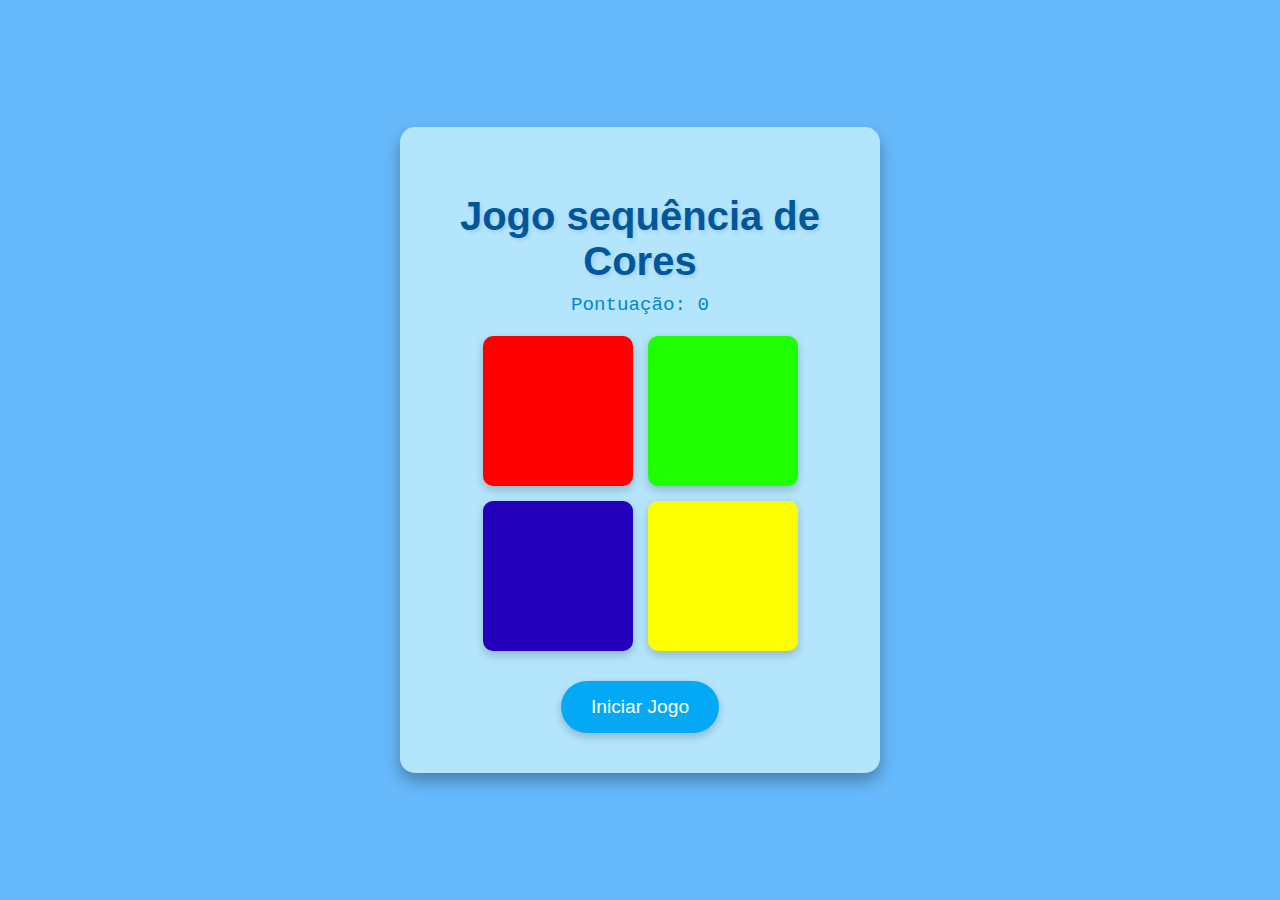
<file: jogo_cores/index.html>
<!DOCTYPE html>
<html lang="pt-BR">
<head>
    <meta charset="UTF-8">
    <meta name="viewport" content="width=device-width, initial-scale=1.0">
    <title>Jogo Sequência de Cores</title>
    <link rel="stylesheet" href="style.css">
</head>
<body>
    <div class="container">
        <h1>Jogo sequência de Cores</h1>
        <div id="score">Pontuação: 0</div>
        <div class="buttons">
            <div class="color-button" id="red"></div>
            <div class="color-button" id="green"></div>
            <div class="color-button" id="blue"></div>
            <div class="color-button" id="yellow"></div>
        </div>
        <button id="startBtn">Iniciar Jogo</button>
    </div>
    <script src="script.js"></script>
</body>
</html>
</file>
<file: jogo_cores/style.css>
body {
    font-family: 'Arial', sans-serif;
    background-color: #66b9fa;
    margin: 0;
    padding: 0;
    display: flex;
    justify-content: center;
    align-items: center;
    height: 100vh;
}

.container {
    background-color: #b3e5fc;
    border-radius: 15px;
    box-shadow: 0 8px 16px rgba(0, 0, 0, 0.3);
    padding: 40px;
    width: 400px;
    text-align: center;
}

h1 {
    font-size: 2.5em;
    margin-bottom: 10px;
    color: #01579b;
    font-family: 'Trebuchet MS', sans-serif;
    text-shadow: 2px 2px 4px rgba(0, 0, 0, 0.1);
}

#score {
    font-size: 1.2em;
    color: #0288d1;
    margin-bottom: 20px;
    font-family: 'Courier New', monospace;
}

.buttons {
    display: grid;
    grid-template-columns: repeat(2, 150px);
    grid-gap: 15px;
    justify-content: center;
    margin-bottom: 30px;
}

.color-button {
    width: 150px;
    height: 150px;
    border-radius: 10px;
    cursor: pointer;
    transition: all 0.2s ease-in-out;
    box-shadow: 0 4px 10px rgba(0, 0, 0, 0.2);
    position: relative;
    opacity: 1;
}

#red {
    background-color: #ff0000; 
}

#green {
    background-color: #1eff00; 
}

#blue {
    background-color: rgb(36, 2, 189); 
}

#yellow {
    background-color: #fbff00; 
}


.color-button.active {
    transform: scale(1.2);  
    box-shadow: 0 0 20px rgba(255, 255, 255, 0.8); 
    filter: brightness(1.5);  
    opacity: 1;
}

.color-button.inactive {
    opacity: 0.5;
    pointer-events: none;
}

#startBtn {
    background-color: #03a9f4;
    color: white;
    border: none;
    padding: 15px 30px;
    font-size: 1.2em;
    border-radius: 30px;
    cursor: pointer;
    transition: background-color 0.3s ease;
    box-shadow: 0 4px 8px rgba(0, 0, 0, 0.2);
}

#startBtn:hover {
    background-color: #0288d1;
}

#startBtn:active {
    transform: scale(0.98);
    box-shadow: 0 2px 4px rgba(0, 0, 0, 0.2);
}

@media (max-width: 500px) {
    .container {
        width: 90%;
        padding: 20px;
    }

    .color-button {
        width: 120px;
        height: 120px;
    }

    .buttons {
        grid-template-columns: repeat(2, 120px);
    }

    #startBtn {
        font-size: 1em;
        padding: 10px 20px;
    }
}
#error-message {
    position: fixed;
    top: 50%;
    left: 50%;
    transform: translate(-50%, -50%);
    background-color: rgba(255, 99, 71, 0.95); 
    color: #fff;
    padding: 25px 40px;
    border-radius: 20px;
    font-size: 1.8em;
    text-align: center;
    z-index: 1000;
    box-shadow: 0 8px 20px rgba(0, 0, 0, 0.2);
    animation: slide-down 0.5s ease;  
}

#error-message.fade-out {
    opacity: 0;
    transition: opacity 1s ease;
}

@keyframes slide-down {
    0% {
        transform: translate(-50%, -100%);
        opacity: 0;
    }
    100% {
        transform: translate(-50%, -50%);
        opacity: 1;
    }
}
</file>
